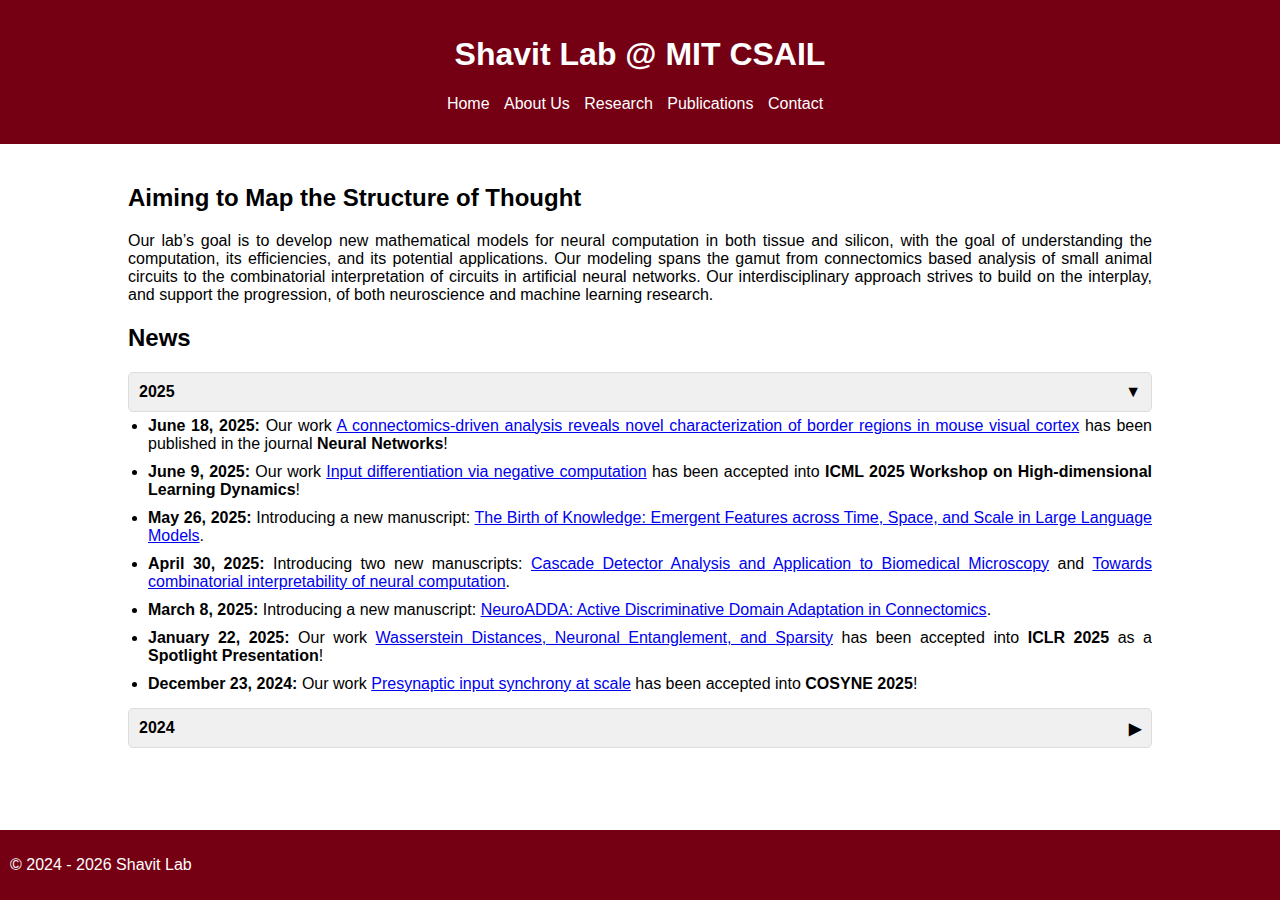
<file: data/index.html>
<!DOCTYPE html>
<html lang="en">

<head>
    <meta charset="UTF-8">
    <meta name="viewport" content="width=device-width, initial-scale=1.0">
    <title>Shavit Lab @ MIT CSAIL</title>
    <link rel="stylesheet" href="styles.css"> <!-- Link to CSS -->
    <link rel="apple-touch-icon" sizes="180x180" href="/images/apple-touch-icon.png">
    <link rel="icon" type="image/png" sizes="32x32" href="/images/favicon-32x32.png">
    <link rel="icon" type="image/png" sizes="16x16" href="/images/favicon-16x16.png">
    <link rel="manifest" href="/images/site.webmanifest">
    <style>
        img {
        width: 500px;
        height: auto;
        }
        body, p, h2, h3 {
            text-align: justify;
        }
        
        /* Styles for collapsible year sections */
        .year-header {
            cursor: pointer;
            padding: 10px;
            background-color: #f0f0f0;
            border: 1px solid #ddd;
            margin: 5px 0;
            border-radius: 5px;
            font-weight: bold;
            transition: background-color 0.3s;
        }
        
        .year-header:hover {
            background-color: #e0e0e0;
        }
        
        .year-header::after {
            content: '▼';
            float: right;
            transition: transform 0.3s;
        }
        
        .year-header.collapsed::after {
            content: '▶';
        }
        
        .year-content {
            max-height: 1000px;
            overflow: hidden;
            transition: max-height 0.3s ease-in-out;
        }
        
        .year-content.collapsed {
            max-height: 0;
        }
        
        .year-content ul {
            margin: 0;
            padding-left: 20px;
        }
    </style>
</head>

<body>
    <header>
        <h1>Shavit Lab @ MIT CSAIL</h1>
        <nav>
            <ul>
                <li><a href="index.html">Home</a></li>
                <li><a href="about.html">About Us</a></li>
                <li><a href="research.html">Research</a></li>
                <li><a href="publications.html">Publications</a></li>
                <li><a href="contact.html">Contact</a></li>
            </ul>
        </nav>
    </header>

    <main>
        <h2>Aiming to Map the Structure of Thought</h2>
        <p>Our lab’s goal is to develop new mathematical models for neural computation in both tissue and silicon, with the goal of understanding the computation, its efficiencies, and its potential applications. Our modeling spans the gamut from connectomics based analysis of small animal circuits to the combinatorial interpretation of circuits in artificial neural networks. Our interdisciplinary approach strives to build on the interplay, and support the progression, of both neuroscience and machine learning research.</p>
        <h2>News</h2>
        
        <!-- 2025 News Section -->
        <div class="year-header" onclick="toggleYear(this, '2025-content')">2025</div>
        <div id="2025-content" class="year-content">
            <ul>
                <li><strong>June 18, 2025:</strong> Our work <a href="https://doi.org/10.1016/j.neunet.2025.107688">A connectomics-driven analysis reveals novel characterization of border regions in mouse visual cortex</a> has been published in the journal <strong>Neural Networks</strong>!</li>
                <li><strong>June 9, 2025:</strong> Our work <a href="https://openreview.net/forum?id=D2KBtCqiPp">Input differentiation via negative computation</a> has been accepted into <strong>ICML 2025 Workshop on High-dimensional Learning Dynamics</strong>!</li>
                <li><strong>May 26, 2025:</strong> Introducing a new manuscript: <a href="https://arxiv.org/abs/2505.19440">The Birth of Knowledge: Emergent Features across Time, Space, and Scale in Large Language Models</a>.</li>
                <li><strong>April 30, 2025:</strong> Introducing two new manuscripts: <a href="https://arxiv.org/abs/2504.21598">Cascade Detector Analysis and Application to Biomedical Microscopy</a> and <a href="https://arxiv.org/abs/2504.08842">Towards combinatorial interpretability of neural computation</a>.</li>
                <li><strong>March 8, 2025:</strong> Introducing a new manuscript: <a href="https://arxiv.org/abs/2503.06196">NeuroADDA: Active Discriminative Domain Adaptation in Connectomics</a>.</li>
                <li><strong>January 22, 2025:</strong> Our work <a href="https://arxiv.org/abs/2405.15756">Wasserstein Distances, Neuronal Entanglement, and Sparsity</a> has been accepted into <strong>ICLR 2025</strong> as a <strong>Spotlight Presentation</strong>!</li>
                <li><strong>December 23, 2024:</strong> Our work <a href="papers/Input-Synchrony-V1.pdf" target = "_blank">Presynaptic input synchrony at scale</a> has been accepted into <strong>COSYNE 2025</strong>!</li>
            </ul>
        </div>
        
        <!-- 2024 News Section -->
        <div class="year-header collapsed" onclick="toggleYear(this, '2024-content')">2024</div>
        <div id="2024-content" class="year-content collapsed">
            <ul>
                <li><strong>December 3, 2024:</strong> Our work <a href="https://arxiv.org/abs/2412.02159">Jailbreak Defense in a Narrow Domain: Limitations of Existing Methods and a New Transcript-Classifier Approach</a> has been accepted into <strong>NeurIPS 2024 Workshop on New Frontiers in Adversarial Machine Learning</strong> and <strong>Workshop on Socially Responsible Language Modelling Research</strong>!</li>
                <li><strong>October 16, 2024:</strong> Our work <a href="papers/73_Structure_Matters_Decipheri.pdf" target = "_blank">Structure Matters: Deciphering Neural Network's Properties from its Structure</a> has been accepted into <strong>NeurIPS 2024 Workshop on Symmetry and Geometry in Neural Representations</strong>!</li>
                <li><strong>September 5, 2024:</strong> Introducing a new manuscript: <a href="https://arxiv.org/abs/2409.15318">On the Complexity of Neural Computation in Superposition</a>.</li>
                <li><strong>May 29, 2024:</strong> Introducing two new manuscripts: <a href="https://www.biorxiv.org/content/10.1101/2024.05.24.595837v1">A connectomics-driven analysis reveals novel characterization of border regions in mouse visual cortex</a> and <a href="https://arxiv.org/abs/2405.15756">Sparse Expansion and Neuronal Disentanglement</a>.</li>
                <li><strong>May 28, 2024:</strong> We celebrated the end of the year with a delicious barbecue dinner!</li>
                <div style="text-align: center;">
                    <img src="images/dinner_spr_2024.jpg" alt="Group Photo">
                </div>
            </ul>
        </div>
    </main>

    <footer>
        <p>&copy; 2024 - <span id="current-year"></span> Shavit Lab</p>
    </footer>
    
    <script>
        const currentYear = new Date().getFullYear();
        document.getElementById("current-year").textContent = currentYear;
        
        // Function to toggle year sections
        function toggleYear(header, contentId) {
            const content = document.getElementById(contentId);
            const isCollapsed = content.classList.contains('collapsed');
            
            if (isCollapsed) {
                content.classList.remove('collapsed');
                header.classList.remove('collapsed');
            } else {
                content.classList.add('collapsed');
                header.classList.add('collapsed');
            }
        }
    </script>
</body>

</html>
</file>
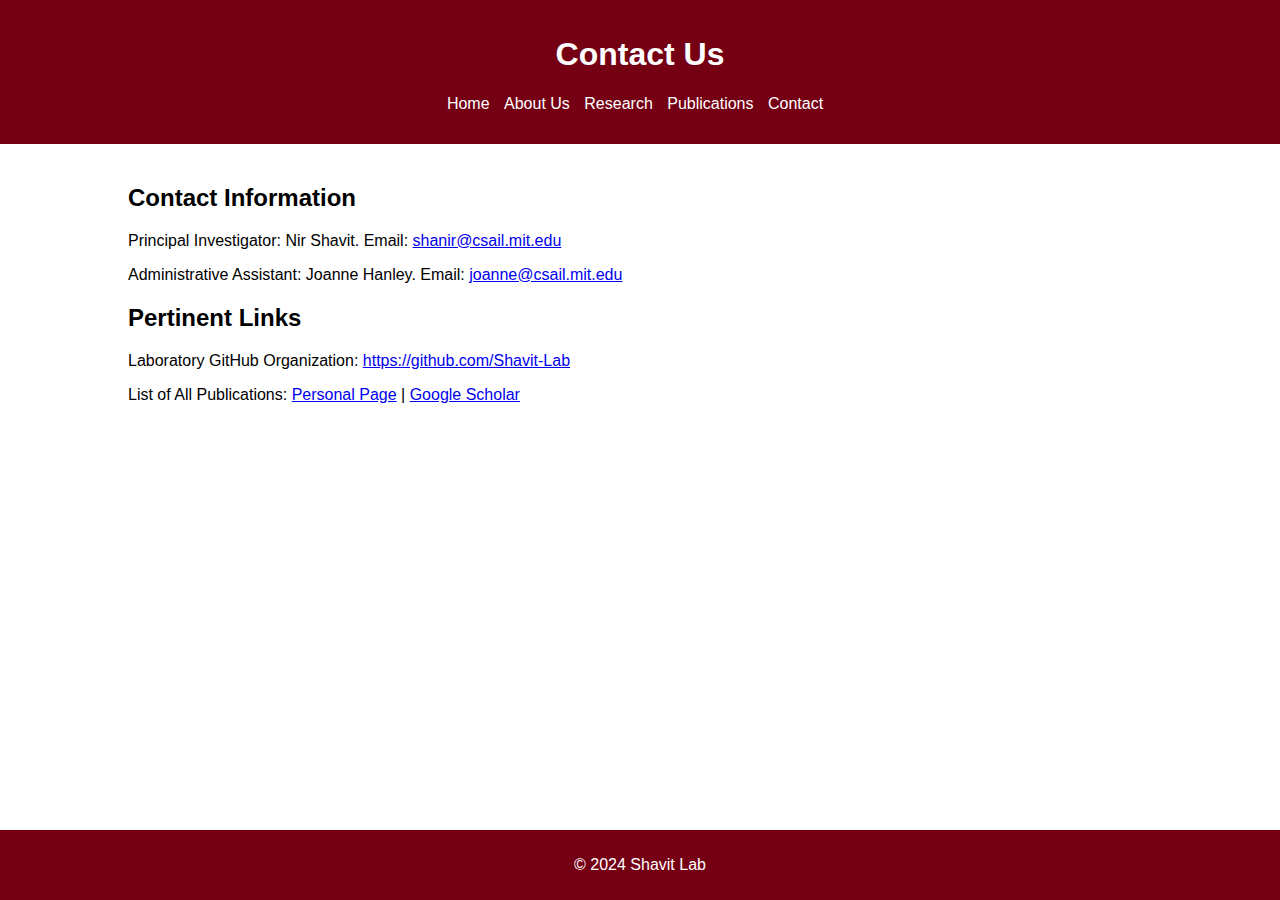
<file: data/contact.html>
<!DOCTYPE html>
<html lang="en">

<head>
    <meta charset="UTF-8">
    <meta name="viewport" content="width=device-width, initial-scale=1.0">
    <title>Contact - Shavit Lab</title>
    <link rel="stylesheet" href="styles.css"> <!-- Link to CSS -->
    <link rel="apple-touch-icon" sizes="180x180" href="/images/apple-touch-icon.png">
    <link rel="icon" type="image/png" sizes="32x32" href="/images/favicon-32x32.png">
    <link rel="icon" type="image/png" sizes="16x16" href="/images/favicon-16x16.png">
    <link rel="manifest" href="/images/site.webmanifest">
    <style>
        img {
        width: 500px;
        height: auto;
        }
    </style>
</head>

<body>
    <header>
        <h1>Contact Us</h1>
        <nav>
            <ul>
                <li><a href="index.html">Home</a></li>
                <li><a href="about.html">About Us</a></li>
                <li><a href="research.html">Research</a></li>
                <li><a href="publications.html">Publications</a></li>
                <li><a href="contact.html">Contact</a></li>
            </ul>
        </nav>
    </header>

    <main>
        <h2>Contact Information</h2>
        <p>Principal Investigator: Nir Shavit. Email: <a href="shanir@csail.mit.edu">shanir@csail.mit.edu</a></p>
        <p>Administrative Assistant: Joanne Hanley. Email: <a href="joanne@csail.mit.edu">joanne@csail.mit.edu</a></p>

        <h2>Pertinent Links</h2>
        <p>Laboratory GitHub Organization: <a href="https://github.com/Shavit-Lab">https://github.com/Shavit-Lab</a></p>
        <p>List of All Publications: <a href="https://groups.csail.mit.edu/mag/?page_id=233">Personal Page</a> | <a href="https://scholar.google.com/citations?user=f1NaDVgAAAAJ&hl=en">Google Scholar</a></p>

    </main>

    <footer>
        <p>&copy; 2024 Shavit Lab</p>
    </footer>
</body>
</html>
</file>
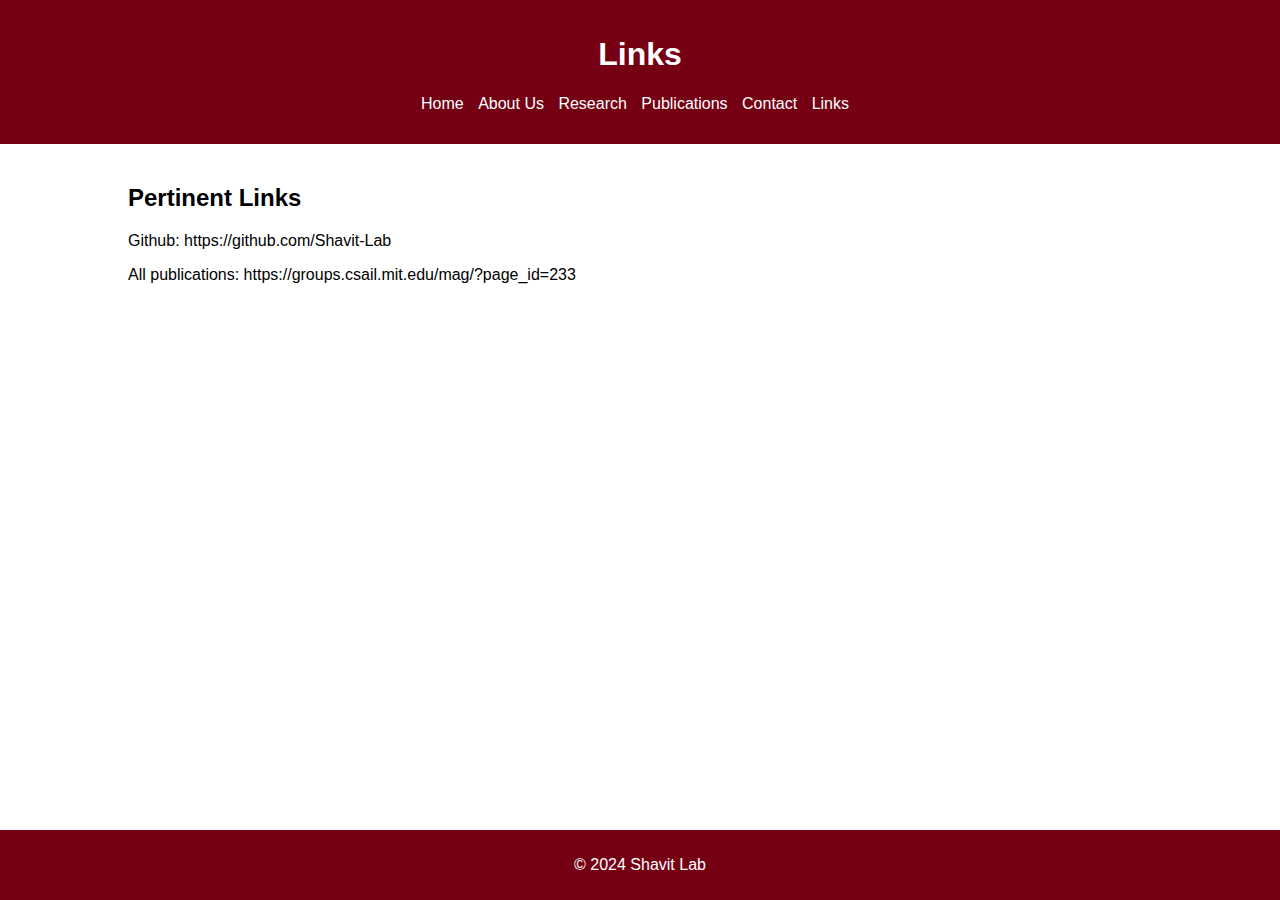
<file: data/links.html>
<!DOCTYPE html>
<html lang="en">
<head>
    <meta charset="UTF-8">
    <meta name="viewport" content="width=device-width, initial-scale=1.0">
    <title>Links - Shavit Lab</title>
    <link rel="stylesheet" href="styles.css">
</head>
<body>
    <header>
        <h1>Links</h1>
        <nav>
            <ul>
                <li><a href="index.html">Home</a></li>
                <li><a href="about.html">About Us</a></li>
                <li><a href="research.html">Research</a></li>
                <li><a href="publications.html">Publications</a></li>
                <li><a href="contact.html">Contact</a></li>
                <li><a href="links.html">Links</a></li>
            </ul>
        </nav>
    </header>

    <main>
        <h2>Pertinent Links</h2>
        <p>Github: https://github.com/Shavit-Lab</p>
        <p>All publications: https://groups.csail.mit.edu/mag/?page_id=233</p>
    </main>

    <footer>
        <p>&copy; 2024 Shavit Lab</p>
    </footer>
</body>
</html>
</file>
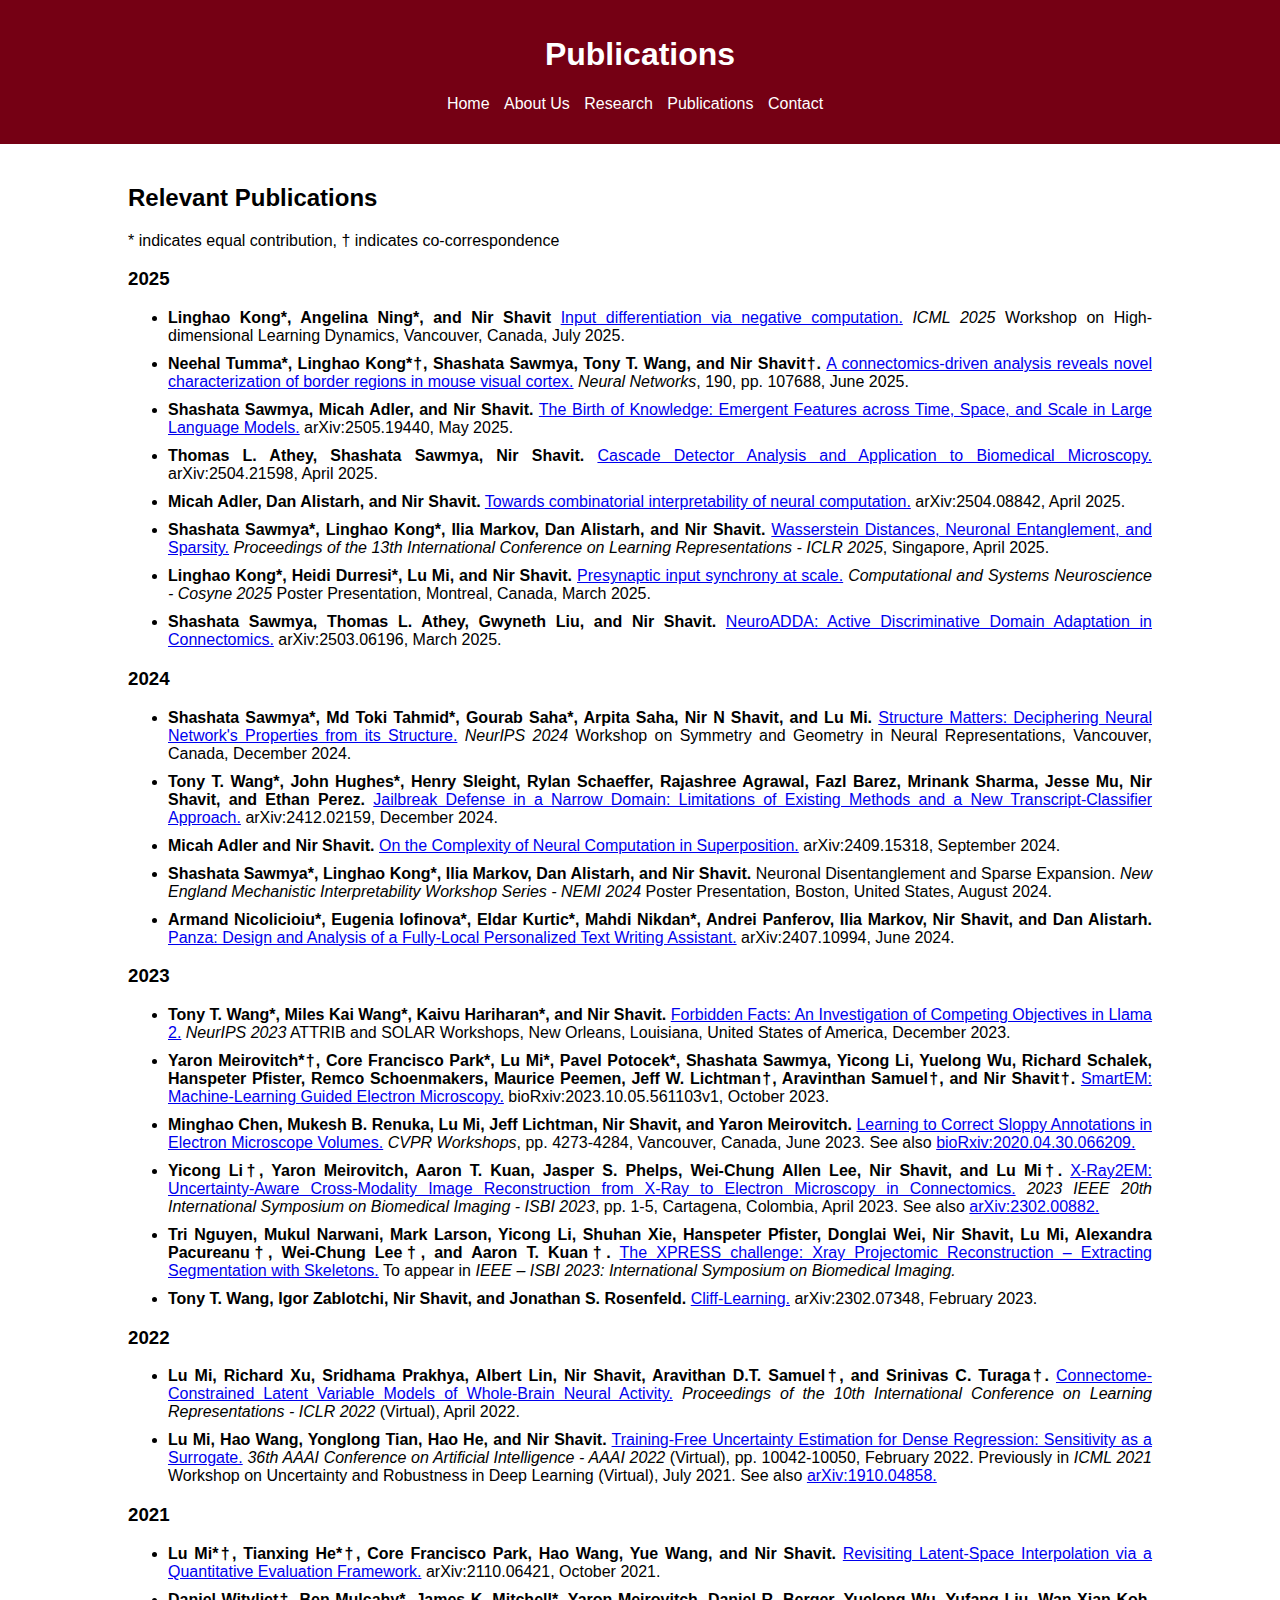
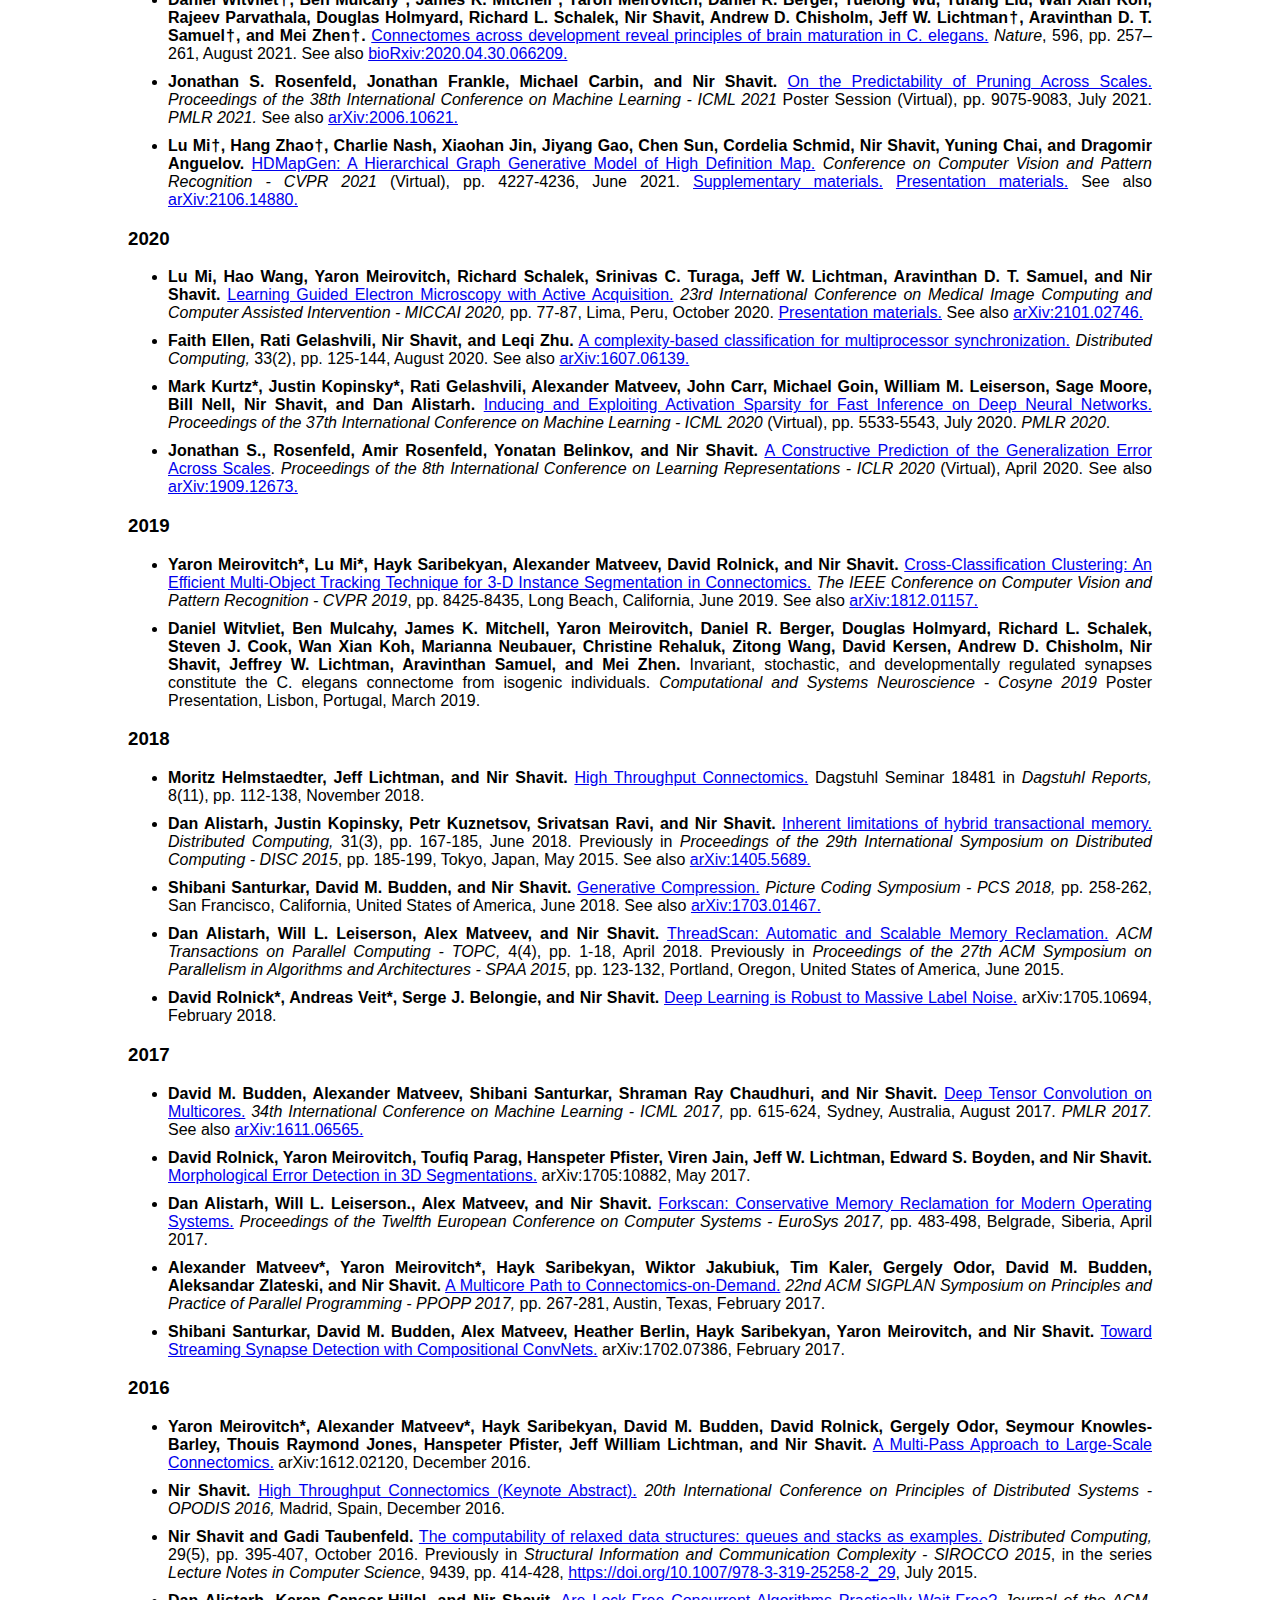
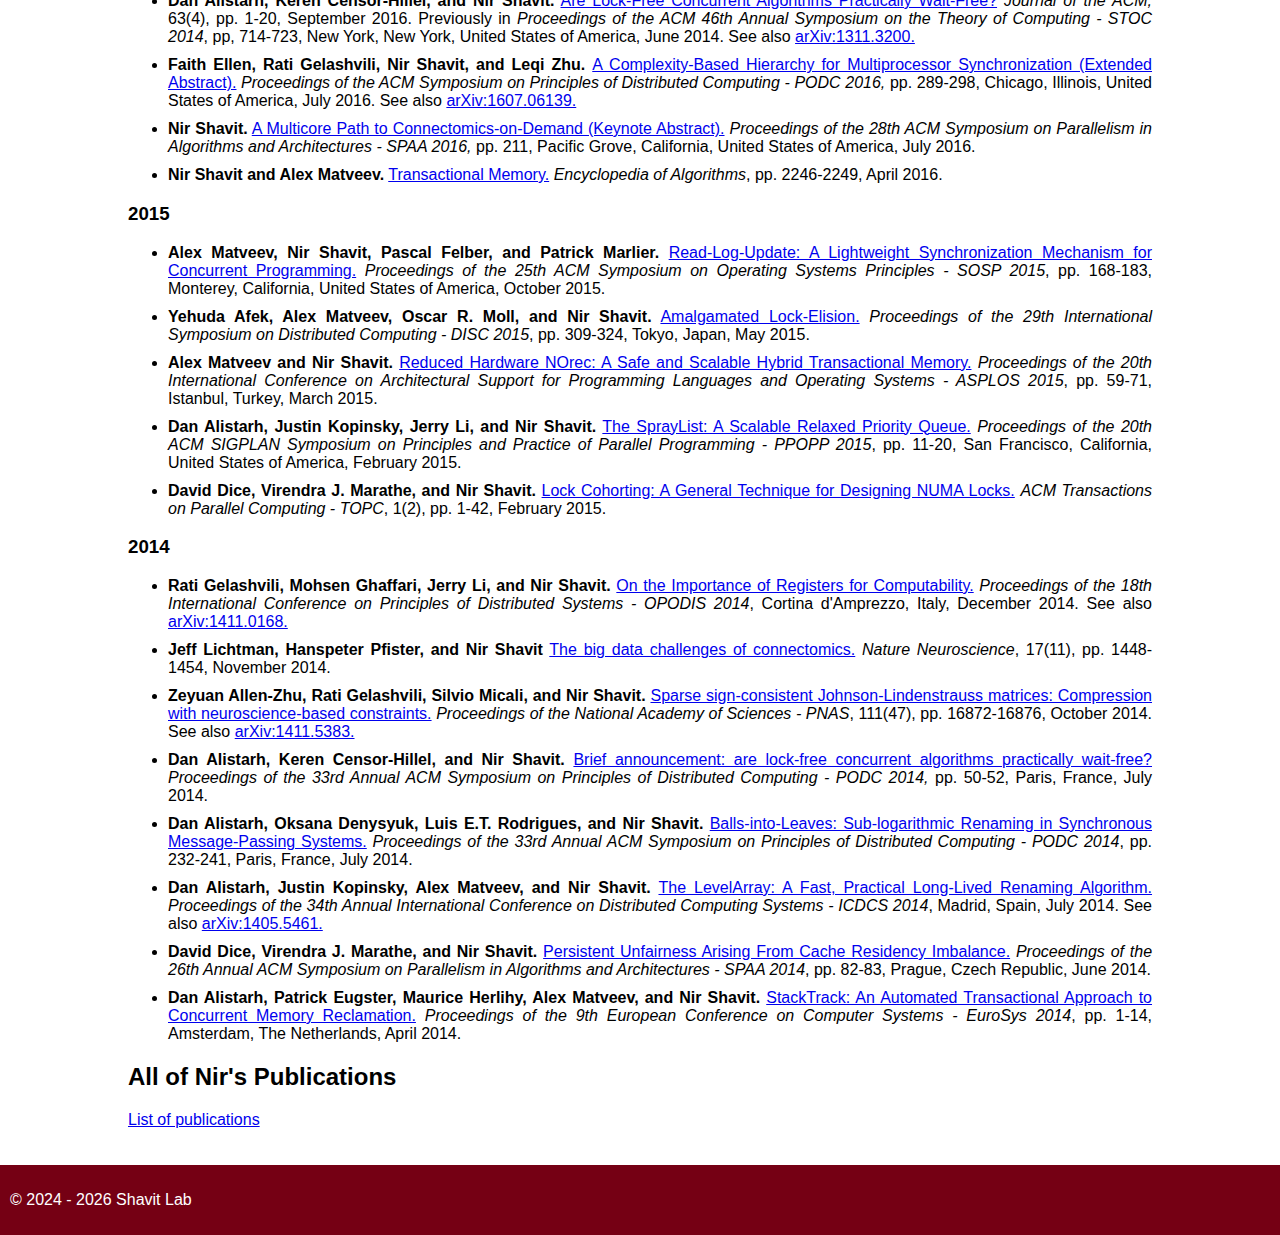
<file: data/publications.html>
<!DOCTYPE html>
<html lang="en">

<head>
  <meta charset="UTF-8">
  <meta name="viewport" content="width=device-width, initial-scale=1.0">
  <title>Publications - Shavit Lab</title>
  <link rel="stylesheet" href="styles.css"> <!-- Link to CSS -->
  <link rel="apple-touch-icon" sizes="180x180" href="/images/apple-touch-icon.png">
  <link rel="icon" type="image/png" sizes="32x32" href="/images/favicon-32x32.png">
  <link rel="icon" type="image/png" sizes="16x16" href="/images/favicon-16x16.png">
  <link rel="manifest" href="/images/site.webmanifest">
  <style>
      img {
      width: 500px;
      height: auto;
      }
      body, p, h2, h3 {
            text-align: justify;
      }
  </style>
</head>

<body>
    <header>
        <h1>Publications</h1>
        <nav>
            <ul>
                <li><a href="index.html">Home</a></li>
                <li><a href="about.html">About Us</a></li>
                <li><a href="research.html">Research</a></li>
                <li><a href="publications.html">Publications</a></li>
                <li><a href="contact.html">Contact</a></li>
            </ul>
        </nav>
    </header>

    <main>
        <h2>Relevant Publications</h2>
        <p>* indicates equal contribution, &dagger; indicates co-correspondence</p>
        <h3>2025</h3>
        <ul>
            <li><strong>Linghao Kong*, Angelina Ning*, and Nir Shavit</strong> <a href="https://openreview.net/forum?id=D2KBtCqiPp">Input differentiation via negative computation.</a> <em>ICML 2025</em> Workshop on High-dimensional Learning Dynamics, Vancouver, Canada, July 2025.</li>
            <li><strong>Neehal Tumma*, Linghao Kong*&dagger;, Shashata Sawmya, Tony T. Wang, and Nir Shavit&dagger;. </strong> <a href="https://doi.org/10.1016/j.neunet.2025.107688">A connectomics-driven analysis reveals novel characterization of border regions in mouse visual cortex.</a> <em>Neural Networks</em>, 190, pp. 107688, June 2025.</li>
            <li><strong>Shashata Sawmya, Micah Adler, and Nir Shavit.</strong> <a href="https://arxiv.org/abs/2505.19440">The Birth of Knowledge: Emergent Features across Time, Space, and Scale in Large Language Models.</a> arXiv:2505.19440, May 2025.</li>
            <li><strong>Thomas L. Athey, Shashata Sawmya, Nir Shavit.</strong> <a href="https://arxiv.org/abs/2504.21598">Cascade Detector Analysis and Application to Biomedical Microscopy.</a> arXiv:2504.21598, April 2025.</li>
            <li><strong>Micah Adler, Dan Alistarh, and Nir Shavit.</strong> <a href="https://arxiv.org/abs/2504.08842">Towards combinatorial interpretability of neural computation.</a> arXiv:2504.08842, April 2025.</li>
            <li><strong>Shashata Sawmya*, Linghao Kong*, Ilia Markov, Dan Alistarh, and Nir Shavit. </strong> <a href="https://arxiv.org/abs/2405.15756">Wasserstein Distances, Neuronal Entanglement, and Sparsity.</a> <em>Proceedings of the 13th International Conference on Learning Representations - ICLR 2025</em>, Singapore, April 2025.</li>
            <li><strong>Linghao Kong*, Heidi Durresi*, Lu Mi, and Nir Shavit. </strong> <a href="papers/Input-Synchrony-V1.pdf" target = "_blank">Presynaptic input synchrony at scale.</a> <em>Computational and Systems Neuroscience - Cosyne 2025</em> Poster Presentation, Montreal, Canada, March 2025.</li>
            <li><strong>Shashata Sawmya, Thomas L. Athey, Gwyneth Liu, and Nir Shavit. </strong> <a href="https://arxiv.org/abs/2503.06196">NeuroADDA: Active Discriminative Domain Adaptation in Connectomics.</a> arXiv:2503.06196, March 2025.</li>
        </ul>
        <h3>2024</h3>
        <ul>
            <li><strong>Shashata Sawmya*, Md Toki Tahmid*, Gourab Saha*, Arpita Saha, Nir N Shavit, and Lu Mi.</strong> <a href="papers/73_Structure_Matters_Decipheri.pdf" target = "_blank">Structure Matters: Deciphering Neural Network's Properties from its Structure.</a> <em>NeurIPS 2024</em> Workshop on Symmetry and Geometry in Neural Representations, Vancouver, Canada, December 2024.</li>
            <li><strong>Tony T. Wang*, John Hughes*, Henry Sleight, Rylan Schaeffer, Rajashree Agrawal, Fazl Barez, Mrinank Sharma, Jesse Mu, Nir Shavit, and Ethan Perez.</strong> <a href="https://arxiv.org/abs/2412.02159?">Jailbreak Defense in a Narrow Domain: Limitations of Existing Methods and a New Transcript-Classifier Approach.</a> arXiv:2412.02159, December 2024.</li>
            <li><strong>Micah Adler and Nir Shavit.</strong> <a href="https://arxiv.org/abs/2409.15318">On the Complexity of Neural Computation in Superposition.</a> arXiv:2409.15318, September 2024.</li>
            <li><strong>Shashata Sawmya*, Linghao Kong*, Ilia Markov, Dan Alistarh, and Nir Shavit.  </strong> Neuronal Disentanglement and Sparse Expansion. <em>New England Mechanistic Interpretability Workshop Series - NEMI 2024</em> Poster Presentation, Boston, United States, August 2024.</li>
            <li><strong>Armand Nicolicioiu*, Eugenia Iofinova*, Eldar Kurtic*, Mahdi Nikdan*, Andrei Panferov, Ilia Markov, Nir Shavit, and Dan Alistarh.</strong> <a href="https://arxiv.org/abs/2407.10994">Panza: Design and Analysis of a Fully-Local Personalized Text Writing Assistant.</a> arXiv:2407.10994, June 2024.</li>
        </ul>
        <h3>2023</h3>
        <ul>
            <li><strong>Tony T. Wang*, Miles Kai Wang*, Kaivu Hariharan*, and Nir Shavit.</strong> <a href="https://arxiv.org/abs/2312.08793">Forbidden Facts: An Investigation of Competing Objectives in Llama 2.</a> <em>NeurIPS 2023</em> ATTRIB and SOLAR Workshops, New Orleans, Louisiana, United States of America, December 2023.</li>
            <li><strong>Yaron Meirovitch*&dagger;, Core Francisco Park*, Lu Mi*, Pavel Potocek*, Shashata Sawmya, Yicong Li, Yuelong Wu, Richard Schalek, Hanspeter Pfister, Remco Schoenmakers, Maurice Peemen, Jeff W. Lichtman&dagger;, Aravinthan Samuel&dagger;, and Nir Shavit&dagger;. </strong> <a href="https://www.biorxiv.org/content/10.1101/2023.10.05.561103v1">SmartEM: Machine-Learning Guided Electron Microscopy.</a> bioRxiv:2023.10.05.561103v1, October 2023.</li>
            <li><strong>Minghao Chen, Mukesh B. Renuka, Lu Mi, Jeff Lichtman, Nir Shavit, and Yaron Meirovitch.</strong> <a href = "https://ieeexplore.ieee.org/document/10208953">Learning to Correct Sloppy Annotations in Electron Microscope Volumes.</a> <em>CVPR Workshops</em>, pp. 4273-4284, Vancouver, Canada, June 2023. See also <a href="https://www.biorxiv.org/content/10.1101/2020.04.30.066209v3">bioRxiv:2020.04.30.066209.</a></li>  
            <li><strong>Yicong Li&dagger;, Yaron Meirovitch, Aaron T. Kuan, Jasper S. Phelps, Wei-Chung Allen Lee, Nir Shavit, and Lu Mi&dagger;.</strong> <a href = "https://ieeexplore.ieee.org/abstract/document/10230759?casa_token=WGyzz8x8xsYAAAAA:8kiWkiqAxD3mHa5KH1BVEj_i2G5_3MGeZobE1jVVz9sNaXODTngbSUN4n66JYkRQu6ZFO_cy">X-Ray2EM: Uncertainty-Aware Cross-Modality Image Reconstruction from X-Ray to Electron Microscopy in Connectomics.</a> <em>2023 IEEE 20th International Symposium on Biomedical Imaging - ISBI 2023</em>, pp. 1-5, Cartagena, Colombia, April 2023. See also <a href="https://arxiv.org/abs/2303.00882">arXiv:2302.00882.</a></li>  
            <li><strong>Tri Nguyen, Mukul Narwani, Mark Larson, Yicong Li, Shuhan Xie, Hanspeter Pfister, Donglai Wei, Nir Shavit, Lu Mi, Alexandra Pacureanu&dagger;, Wei-Chung Lee&dagger;, and Aaron T. Kuan&dagger;.</strong> <a href = "https://arxiv.org/abs/2302.03819">The XPRESS challenge: Xray Projectomic Reconstruction – Extracting Segmentation with Skeletons.</a> To appear in <em>IEEE – ISBI 2023: International Symposium on Biomedical Imaging.</em></li>
            <li><strong>Tony T. Wang, Igor Zablotchi, Nir Shavit, and Jonathan S. Rosenfeld. </strong> <a href="https://arxiv.org/pdf/2302.07348.pdf">Cliff-Learning.</a> arXiv:2302.07348, February 2023.</li>
        </ul>
        <h3>2022</h3>
        <ul>
          <li><strong>Lu Mi, Richard Xu, Sridhama Prakhya, Albert Lin, Nir Shavit, Aravithan D.T. Samuel&dagger;, and Srinivas C. Turaga&dagger;.</strong> <a href = "https://openreview.net/forum?id=CJzi3dRlJE-">Connectome-Constrained Latent Variable Models of Whole-Brain Neural Activity.</a> <em>Proceedings of the 10th International Conference on Learning Representations - ICLR 2022</em> (Virtual), April 2022.</li>
          <li><strong>Lu Mi, Hao Wang, Yonglong Tian, Hao He, and Nir Shavit.</strong> <a href = "https://cdn.aaai.org/ojs/21243/21243-13-25256-1-2-20220628.pdf">Training-Free Uncertainty Estimation for Dense Regression: Sensitivity as a Surrogate.</a> <em>36th AAAI Conference on Artificial Intelligence - AAAI 2022</em> (Virtual), pp. 10042-10050, February 2022. Previously in <em>ICML 2021</em> Workshop on Uncertainty and Robustness in Deep Learning (Virtual), July 2021. See also <a href="https://arxiv.org/abs/1910.04858">arXiv:1910.04858.</a></li> 
        </ul>
        <h3>2021</h3>
        <ul>
          <li><strong>Lu Mi*&dagger;, Tianxing He*&dagger;, Core Francisco Park, Hao Wang, Yue Wang, and Nir Shavit.</strong> <a href="https://arxiv.org/abs/2110.06421">Revisiting Latent-Space Interpolation via a Quantitative Evaluation Framework.</a>  arXiv:2110.06421, October 2021.</li>
          <li><strong>Daniel Witvliet&dagger;, Ben Mulcahy*, James K. Mitchell*, Yaron Meirovitch, Daniel R. Berger, Yuelong Wu, Yufang Liu, Wan Xian Koh, Rajeev Parvathala, Douglas Holmyard, Richard L. Schalek, Nir Shavit, Andrew D. Chisholm, Jeff W. Lichtman&dagger;, Aravinthan D. T. Samuel&dagger;, and Mei Zhen&dagger;.</strong> <a href="https://www.nature.com/articles/s41586-021-03778-8">Connectomes across development reveal principles of brain maturation in C. elegans.</a> <em>Nature</em>, 596, pp. 257–261, August 2021.  See also <a href="https://www.biorxiv.org/content/10.1101/2020.04.30.066209v3">bioRxiv:2020.04.30.066209.</a></li>
          <li><strong>Jonathan S. Rosenfeld, Jonathan Frankle, Michael Carbin, and Nir Shavit.</strong> <a href="https://icml.cc/Conferences/2021/Schedule?showEvent=9937">On the Predictability of Pruning Across Scales.</a> <em>Proceedings of the 38th International Conference on Machine Learning - ICML 2021</em> Poster Session (Virtual), pp. 9075-9083, July 2021. <em>PMLR 2021.</em> See also <a href="https://arxiv.org/abs/2006.10621">arXiv:2006.10621.</a></li>
          <li><strong>Lu Mi&dagger;, Hang Zhao&dagger;, Charlie Nash, Xiaohan Jin, Jiyang Gao, Chen Sun, Cordelia Schmid, Nir Shavit, Yuning Chai, and Dragomir Anguelov.</strong> <a href="https://openaccess.thecvf.com/content/CVPR2021/papers/Mi_HDMapGen_A_Hierarchical_Graph_Generative_Model_of_High_Definition_Maps_CVPR_2021_paper.pdf">HDMapGen: A Hierarchical Graph Generative Model of High Definition Map.</a> <em>Conference on Computer Vision and Pattern Recognition - CVPR 2021</em> (Virtual), pp. 4227-4236, June 2021. <a href="https://openaccess.thecvf.com/content/CVPR2021/supplemental/Mi_HDMapGen_A_Hierarchical_CVPR_2021_supplemental.pdf">Supplementary materials.</a> <a href="https://drive.google.com/drive/folders/1U163r7Ym1t6sSPUp_21GA6SwBNm9DclU">Presentation materials.</a>  See also <a href="https://arxiv.org/pdf/2106.14880">arXiv:2106.14880.</a></li>
        </ul>
        <h3>2020</h3>
        <ul>
          <li><strong>Lu Mi, Hao Wang, Yaron Meirovitch, Richard Schalek, Srinivas C. Turaga, Jeff W. Lichtman, Aravinthan D. T. Samuel, and Nir Shavit.</strong> <a href="https://link.springer.com/chapter/10.1007/978-3-030-59722-1_8">Learning Guided Electron Microscopy with Active Acquisition.</a> <em>23rd International Conference on Medical Image Computing and Computer Assisted Intervention - MICCAI 2020,</em> pp. 77-87, Lima, Peru, October 2020. <a href="https://drive.google.com/drive/folders/1AYOLLUYGuIkXHB0EH_LIs0w4kTWOY68b?usp=sharing">Presentation materials.</a> See also <a href="https://arxiv.org/abs/2101.02746">arXiv:2101.02746.</a></li>
          <li><strong>Faith Ellen, Rati Gelashvili, Nir Shavit, and Leqi Zhu.</strong> <a href="https://link.springer.com/content/pdf/10.1007/s00446-019-00361-3.pdf">A complexity-based classification for multiprocessor synchronization.</a> <em>Distributed Computing,</em> 33(2), pp. 125-144, August 2020. See also <a href="https://arxiv.org/abs/1607.06139">arXiv:1607.06139.</a></li>
          <li><strong>Mark Kurtz*, Justin Kopinsky*, Rati Gelashvili, Alexander Matveev, John Carr, Michael Goin, William M. Leiserson, Sage Moore, Bill Nell, Nir Shavit, and Dan Alistarh.</strong> <a href="http://proceedings.mlr.press/v119/kurtz20a/kurtz20a.pdf">Inducing and Exploiting Activation Sparsity for Fast Inference on Deep Neural Networks.</a> <em>Proceedings of the 37th International Conference on Machine Learning - ICML 2020</em> (Virtual), pp. 5533-5543, July 2020. <em>PMLR 2020</em>.</li>
          <li><strong>Jonathan S., Rosenfeld, Amir Rosenfeld, Yonatan Belinkov, and Nir Shavit.</strong> <a href="https://openreview.net/pdf?id=ryenvpEKDr">A Constructive Prediction of the Generalization Error Across Scales</a>. <em>Proceedings of the 8th International Conference on Learning Representations - ICLR 2020</em> (Virtual), April 2020. See also <a href="https://arxiv.org/abs/1909.12673">arXiv:1909.12673.</a></li>
        </ul>
        <h3>2019</h3>
        <ul>
          <li><strong>Yaron Meirovitch*, Lu Mi*, Hayk Saribekyan, Alexander Matveev, David Rolnick, and Nir Shavit.</strong> <a href="http://openaccess.thecvf.com/content_CVPR_2019/html/Meirovitch_Cross-Classification_Clustering_An_Efficient_Multi-Object_Tracking_Technique_for_3-D_Instance_CVPR_2019_paper.html">Cross-Classification Clustering: An Efficient Multi-Object Tracking Technique for 3-D Instance Segmentation in Connectomics.</a> <em>The IEEE Conference on Computer Vision and Pattern Recognition - CVPR 2019</em>, pp. 8425-8435, Long Beach, California, June 2019. See also <a href="https://arxiv.org/abs/1812.01157">arXiv:1812.01157.</a></li>
          <li><strong>Daniel Witvliet, Ben Mulcahy, James K. Mitchell, Yaron Meirovitch,  Daniel R. Berger, Douglas Holmyard, Richard L. Schalek, Steven J. Cook, Wan Xian Koh, Marianna Neubauer, Christine Rehaluk, Zitong Wang, David Kersen, Andrew D. Chisholm, Nir Shavit, Jeffrey W. Lichtman, Aravinthan Samuel, and Mei Zhen.</strong>  Invariant, stochastic, and developmentally regulated synapses constitute the C. elegans connectome from isogenic individuals. <em>Computational and Systems Neuroscience - Cosyne 2019</em> Poster Presentation, Lisbon, Portugal, March 2019.</li>
        </ul>
        <h3>2018</h3>
        <ul>
          <li><strong>Moritz Helmstaedter, Jeff Lichtman, and Nir Shavit.</strong> <a href="https://drops.dagstuhl.de/entities/document/10.4230/DagRep.8.11.112">High Throughput Connectomics.</a> Dagstuhl Seminar 18481 in <em>Dagstuhl Reports,</em> 8(11), pp. 112-138, November 2018.</li>
          <li><strong>Dan Alistarh, Justin Kopinsky, Petr Kuznetsov, Srivatsan Ravi, and Nir Shavit.</strong> <a href="https://link.springer.com/article/10.1007/s00446-017-0305-3">Inherent limitations of hybrid transactional memory.</a> <em>Distributed Computing,</em> 31(3), pp. 167-185, June 2018. Previously in <em>Proceedings of the 29th International Symposium on Distributed Computing - DISC 2015</em>, pp. 185-199, Tokyo, Japan, May 2015. See also <a href="https://arxiv.org/abs/1405.5689">arXiv:1405.5689.</a></li> 
          <li><strong>Shibani Santurkar, David M. Budden, and Nir Shavit.</strong> <a href="https://ieeexplore.ieee.org/document/8456298">Generative Compression.</a> <em>Picture Coding Symposium - PCS 2018,</em> pp. 258-262, San Francisco, California, United States of America, June 2018. See also <a href="https://arxiv.org/abs/1703.01467">arXiv:1703.01467.</a></li>
          <li><strong>Dan Alistarh, Will L. Leiserson, Alex Matveev, and Nir Shavit.</strong> <a href="https://dl.acm.org/citation.cfm?id=3201897">ThreadScan: Automatic and Scalable Memory Reclamation.</a> <em>ACM Transactions on Parallel Computing - TOPC,</em> 4(4), pp. 1-18, April 2018. Previously in <em>Proceedings of the 27th ACM Symposium on Parallelism in Algorithms and Architectures - SPAA 2015</em>, pp. 123-132, Portland, Oregon, United States of America, June 2015.</li>
          <li><strong>David Rolnick*, Andreas Veit*, Serge J. Belongie, and Nir Shavit.</strong> <a href="https://arxiv.org/abs/1705.10694">Deep Learning is Robust to Massive Label Noise.</a> arXiv:1705.10694, February 2018.</li>
        </ul>
        <h3>2017</h3>
        <ul>
          <li><strong>David M. Budden, Alexander Matveev, Shibani Santurkar, Shraman Ray Chaudhuri, and Nir Shavit.</strong> <a href="https://proceedings.mlr.press/v70/budden17a/budden17a.pdf">Deep Tensor Convolution on Multicores.</a> <em>34th International Conference on Machine Learning - ICML 2017,</em> pp. 615-624, Sydney, Australia, August 2017. <em>PMLR 2017.</em> See also <a href="https://arxiv.org/pdf/1611.06565.pdf">arXiv:1611.06565.</a></li>
          <li><strong>David Rolnick, Yaron Meirovitch, Toufiq Parag, Hanspeter Pfister, Viren Jain, Jeff W. Lichtman, Edward S. Boyden, and Nir Shavit.</strong> <a href="https://arxiv.org/abs/1705.10882">Morphological Error Detection in 3D Segmentations.</a> arXiv:1705:10882, May 2017.</li>
          <li><strong>Dan Alistarh, Will L. Leiserson., Alex Matveev, and Nir Shavit.</strong> <a href="https://dl.acm.org/citation.cfm?id=3064214">Forkscan: Conservative Memory Reclamation for Modern Operating Systems.</a> <em>Proceedings of the Twelfth European Conference on Computer Systems - EuroSys 2017,</em> pp. 483-498, Belgrade, Siberia, April 2017.</li>
          <li><strong>Alexander Matveev*, Yaron Meirovitch*, Hayk Saribekyan, Wiktor Jakubiuk, Tim Kaler, Gergely Odor, David M. Budden, Aleksandar Zlateski, and Nir Shavit.</strong> <a href="https://dl.acm.org/citation.cfm?id=3018766">A Multicore Path to Connectomics-on-Demand.</a> <em>22nd ACM SIGPLAN Symposium on Principles and Practice of Parallel Programming - PPOPP 2017,</em> pp. 267-281, Austin, Texas, February 2017.</li>
          <li><strong>Shibani Santurkar, David M. Budden, Alex Matveev, Heather Berlin, Hayk Saribekyan, Yaron Meirovitch, and Nir Shavit.</strong> <a href="https://arxiv.org/abs/1702.07386">Toward Streaming Synapse Detection with Compositional ConvNets.</a> arXiv:1702.07386, February 2017.</li>
        </ul>
        <h3>2016</h3>
        <ul>
          <li><strong>Yaron Meirovitch*, Alexander Matveev*, Hayk Saribekyan, David M. Budden, David Rolnick, Gergely Odor, Seymour Knowles-Barley, Thouis Raymond Jones, Hanspeter Pfister, Jeff William Lichtman, and Nir Shavit.</strong> <a href="https://arxiv.org/abs/1612.02120">A Multi-Pass Approach to Large-Scale Connectomics.</a> arXiv:1612.02120, December 2016.</li>
          <li><strong>Nir Shavit.</strong> <a href="https://drops.dagstuhl.de/opus/volltexte/2017/7070/pdf/LIPIcs-OPODIS-2016-1.pdf">High Throughput Connectomics (Keynote Abstract).</a> <em>20th International Conference on Principles of Distributed Systems - OPODIS 2016,</em> Madrid, Spain, December 2016.</li>
          <li><strong>Nir Shavit and Gadi Taubenfeld.</strong> <a href="https://link.springer.com/article/10.1007/s00446-016-0272-0">The computability of relaxed data structures: queues and stacks as examples.</a> <em>Distributed Computing,</em> 29(5), pp. 395-407, October 2016. Previously in <em>Structural Information and Communication Complexity - SIROCCO 2015</em>, in the series <em>Lecture Notes in Computer Science</em>, 9439, pp. 414-428, <a href="https://link.springer.com/chapter/10.1007/978-3-319-25258-2_29">https://doi.org/10.1007/978-3-319-25258-2_29</a>, July 2015.</li>
          <li><strong>Dan Alistarh, Keren Censor-Hillel, and Nir Shavit.</strong> <a href="https://dl.acm.org/doi/10.1145/2903136">Are Lock-Free Concurrent Algorithms Practically Wait-Free?</a> <em>Journal of the ACM,</em> 63(4), pp. 1-20, September 2016. Previously in <em>Proceedings of the ACM 46th Annual Symposium on the Theory of Computing - STOC 2014</em>, pp, 714-723, New York, New York, United States of America, June 2014. See also <a href="https://arxiv.org/abs/1311.3200">arXiv:1311.3200.</a></li> 
          <li><strong>Faith Ellen, Rati Gelashvili, Nir Shavit, and Leqi Zhu. </strong><a href="https://dl.acm.org/doi/pdf/10.1145/2933057.2933113">A Complexity-Based Hierarchy for Multiprocessor Synchronization (Extended Abstract).</a> <em>Proceedings of the ACM Symposium on Principles of Distributed Computing - PODC 2016,</em> pp. 289-298, Chicago, Illinois, United States of America, July 2016. See also <a href="https://arxiv.org/abs/1607.06139">arXiv:1607.06139.</a></li>
          <li><strong>Nir Shavit.</strong> <a href="https://dl.acm.org/doi/pdf/10.1145/2935764.2935825">A Multicore Path to Connectomics-on-Demand (Keynote Abstract).</a> <em>Proceedings of the 28th ACM Symposium on Parallelism in Algorithms and Architectures - SPAA 2016,</em> pp. 211, Pacific Grove, California, United States of America, July 2016.</li>
          <li><strong>Nir Shavit and Alex Matveev.</strong> <a href="https://link.springer.com/referenceworkentry/10.1007/978-1-4939-2864-4_607">Transactional Memory.</a> <em>Encyclopedia of Algorithms</em>, pp. 2246-2249, April 2016.</li>
        </ul>
        <h3>2015</h3>
        <ul>
          <li><strong>Alex Matveev, Nir Shavit, Pascal Felber, and Patrick Marlier.</strong> <a href="https://dl.acm.org/doi/10.1145/2815400.2815406">Read-Log-Update: A Lightweight Synchronization Mechanism for Concurrent Programming.</a> <em>Proceedings of the 25th ACM Symposium on Operating Systems Principles - SOSP 2015</em>, pp. 168-183, Monterey, California, United States of America, October 2015.</li>
          <li><strong>Yehuda Afek, Alex Matveev, Oscar R. Moll, and Nir Shavit.</strong> <a href="https://link.springer.com/chapter/10.1007/978-3-662-48653-5_21">Amalgamated Lock-Elision.</a> <em>Proceedings of the 29th International Symposium on Distributed Computing - DISC 2015</em>, pp. 309-324, Tokyo, Japan, May 2015.</li>
          <li><strong>Alex Matveev and Nir Shavit.</strong> <a href="https://dl.acm.org/doi/abs/10.1145/2775054.2694393">Reduced Hardware NOrec: A Safe and Scalable Hybrid Transactional Memory.</a> <em>Proceedings of the 20th International Conference on Architectural Support for Programming Languages and Operating Systems - ASPLOS 2015</em>, pp. 59-71, Istanbul, Turkey, March 2015.</li>
          <li><strong>Dan Alistarh, Justin Kopinsky, Jerry Li, and Nir Shavit.</strong> <a href="https://dl.acm.org/doi/10.1145/2688500.2688523">The SprayList: A Scalable Relaxed Priority Queue.</a> <em>Proceedings of the 20th ACM SIGPLAN Symposium on Principles and Practice of Parallel Programming - PPOPP 2015</em>, pp. 11-20, San Francisco, California, United States of America, February 2015.</li>
          <li><strong>David Dice, Virendra J. Marathe, and Nir Shavit.</strong> <a href="https://dl.acm.org/doi/abs/10.1145/2686884?download=true">Lock Cohorting: A General Technique for Designing NUMA Locks.</a> <em>ACM Transactions on Parallel Computing - TOPC</em>, 1(2), pp. 1-42, February 2015.</li>
        </ul>
        <h3>2014</h3>
        <ul>
          <li><strong>Rati Gelashvili, Mohsen Ghaffari, Jerry Li, and Nir Shavit.</strong> <a href="https://link.springer.com/chapter/10.1007/978-3-319-14472-6_12">On the Importance of Registers for Computability.</a> <em>Proceedings of the 18th International Conference on Principles of Distributed Systems - OPODIS 2014</em>, Cortina d'Amprezzo, Italy, December 2014. See also <a href="https://arxiv.org/abs/1411.0168">arXiv:1411.0168.</a></li>
          <li><strong>Jeff Lichtman, Hanspeter Pfister, and Nir Shavit</strong> <a href="https://pubmed.ncbi.nlm.nih.gov/25349911/">The big data challenges of connectomics.</a> <em>Nature Neuroscience</em>, 17(11), pp. 1448-1454, November 2014.</li>
          <li><strong>Zeyuan Allen-Zhu, Rati Gelashvili, Silvio Micali, and Nir Shavit.</strong> <a href="https://www.pnas.org/doi/full/10.1073/pnas.1419100111">Sparse sign-consistent Johnson-Lindenstrauss matrices: Compression with neuroscience-based constraints.</a> <em>Proceedings of the National Academy of Sciences - PNAS</em>, 111(47), pp. 16872-16876, October 2014. See also <a href="https://arxiv.org/abs/1411.5383">arXiv:1411.5383.</a></li>
          <li><strong>Dan Alistarh, Keren Censor-Hillel, and Nir Shavit.</strong> <a href="https://dl.acm.org/doi/pdf/10.1145/2611462.2611502">Brief announcement: are lock-free concurrent algorithms practically wait-free?</a> <em>Proceedings of the 33rd Annual ACM Symposium on Principles of Distributed Computing - PODC 2014,</em> pp. 50-52, Paris, France, July 2014.</li>
          <li><strong>Dan Alistarh, Oksana Denysyuk, Luis E.T. Rodrigues, and Nir Shavit.</strong> <a href="https://dl.acm.org/doi/10.1145/2611462.2611499">Balls-into-Leaves: Sub-logarithmic Renaming in Synchronous Message-Passing Systems.</a> <em>Proceedings of the 33rd Annual ACM Symposium on Principles of Distributed Computing - PODC 2014</em>, pp. 232-241, Paris, France, July 2014.</li>
          <li><strong>Dan Alistarh, Justin Kopinsky, Alex Matveev, and Nir Shavit.</strong> <a href="https://shavitpapers.csail.mit.edu/activityarray-full.pdf">The LevelArray: A Fast, Practical Long-Lived Renaming Algorithm.</a> <em>Proceedings of the 34th Annual International Conference on Distributed Computing Systems - ICDCS 2014</em>, Madrid, Spain, July 2014. See also <a href="https://arxiv.org/abs/1405.5461">arXiv:1405.5461.</a></li>
          <li><strong>David Dice, Virendra J. Marathe, and Nir Shavit.</strong> <a href="https://dl.acm.org/doi/10.1145/2612669.2612703">Persistent Unfairness Arising From Cache Residency Imbalance.</a> <em>Proceedings of the 26th Annual ACM Symposium on Parallelism in Algorithms and Architectures - SPAA 2014</em>, pp. 82-83, Prague, Czech Republic, June 2014.</li>
          <li><strong>Dan Alistarh, Patrick Eugster, Maurice Herlihy, Alex Matveev, and Nir Shavit.</strong> <a href="https://dl.acm.org/doi/10.1145/2592798.2592808">StackTrack: An Automated Transactional Approach to Concurrent Memory Reclamation.</a> <em>Proceedings of the 9th European Conference on Computer Systems - EuroSys 2014</em>, pp. 1-14, Amsterdam, The Netherlands, April 2014.</li>
        </ul>
        <h2>All of Nir's Publications</h2>
        <p><a href="https://scholar.google.com/citations?hl=en&user=f1NaDVgAAAAJ&view_op=list_works&sortby=pubdate">List of publications</a></p>
    </main>

    <footer>
        <p>&copy; 2024 - <span id="current-year"></span> Shavit Lab</p>
    </footer>
    
    <script>
        const currentYear = new Date().getFullYear();
        document.getElementById("current-year").textContent = currentYear;
    </script>
</body>
</html>
</file>
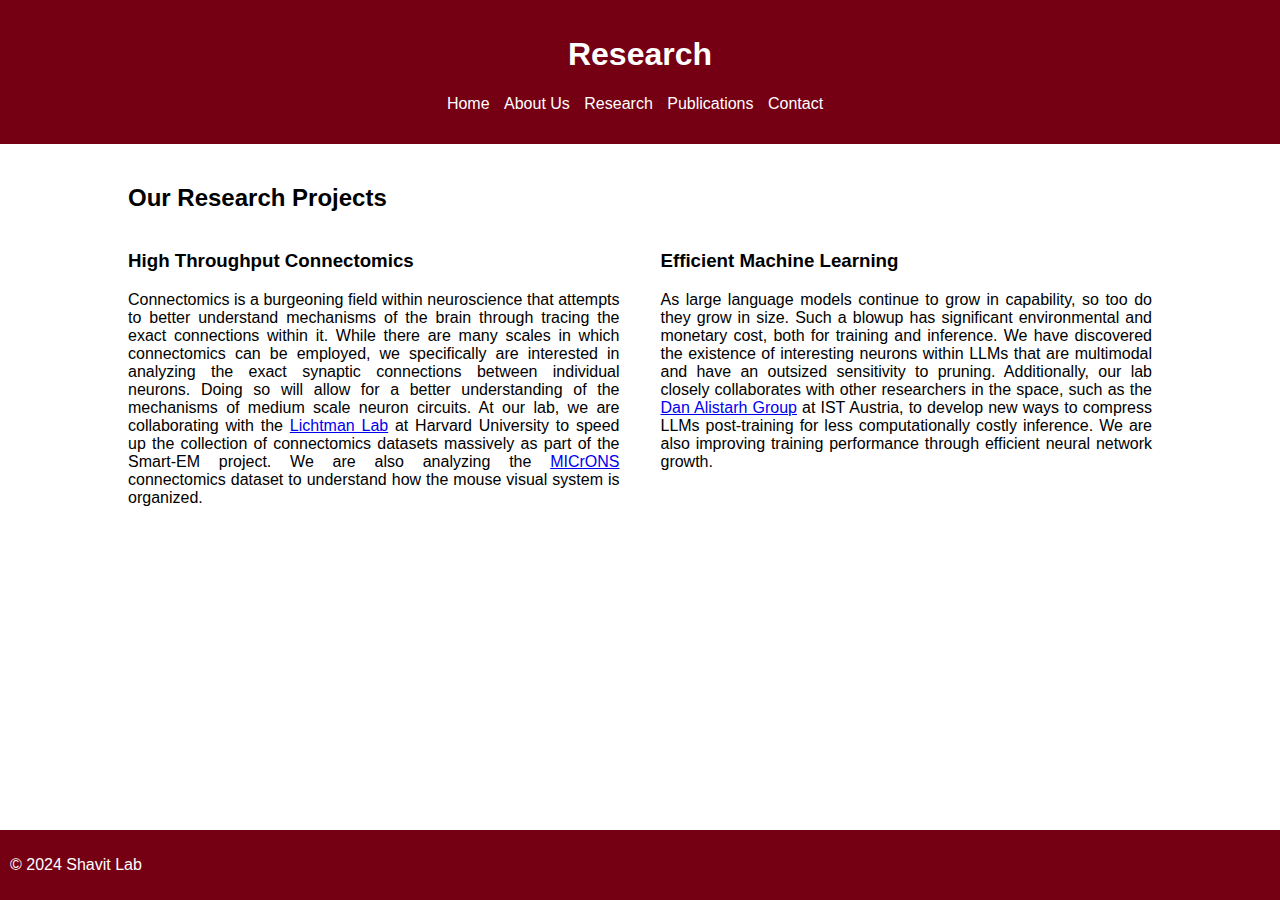
<file: data/research.html>
<!DOCTYPE html>
<html lang="en">

<head>
    <meta charset="UTF-8">
    <meta name="viewport" content="width=device-width, initial-scale=1.0">
    <title>Research - Shavit Lab</title>
    <link rel="stylesheet" href="styles.css"> <!-- Link to CSS -->
    <link rel="apple-touch-icon" sizes="180x180" href="/images/apple-touch-icon.png">
    <link rel="icon" type="image/png" sizes="32x32" href="/images/favicon-32x32.png">
    <link rel="icon" type="image/png" sizes="16x16" href="/images/favicon-16x16.png">
    <link rel="manifest" href="/images/site.webmanifest">
    <style>
        img {
            width: 500px;
            height: auto;
        }

        .research-container {
            display: flex;
            flex-wrap: wrap;
            justify-content: space-between;
        }

        .research-column {
            flex: 0 1 48%; /* Set each column to take 48% of the width */
            margin-bottom: 20px;
        }

        @media (max-width: 768px) {
            .research-column {
                flex: 0 1 100%; /* Make columns full-width on smaller screens */
            }
        }
        body, p, h2, h3 {
            text-align: justify;
        }
    </style>
</head>

<body>
    <header>
        <h1>Research</h1>
        <nav>
            <ul>
                <li><a href="index.html">Home</a></li>
                <li><a href="about.html">About Us</a></li>
                <li><a href="research.html">Research</a></li>
                <li><a href="publications.html">Publications</a></li>
                <li><a href="contact.html">Contact</a></li>
            </ul>
        </nav>
    </header>

    <main>
        <h2>Our Research Projects</h2>
        <div class="research-container">
            <div class="research-column">
                <h3>High Throughput Connectomics</h3>
                <p>Connectomics is a burgeoning field within neuroscience that attempts to better understand mechanisms of the brain through tracing the exact connections within it.
                    While there are many scales in which connectomics can be employed, we specifically are interested in analyzing the exact synaptic connections between individual neurons.
                    Doing so will allow for a better understanding of the mechanisms of medium scale neuron circuits.
                    At our lab, we are collaborating with the <a href="https://lichtmanlab.fas.harvard.edu/">Lichtman Lab</a> at Harvard University to speed up the collection of connectomics datasets massively as part of the Smart-EM project.
                    We are also analyzing the <a href="https://www.microns-explorer.org/">MICrONS</a> connectomics dataset to understand how the mouse visual system is organized.</p>
            </div>
            <div class="research-column">
                <h3>Efficient Machine Learning</h3>
                <p>As large language models continue to grow in capability, so too do they grow in size.
                    Such a blowup has significant environmental and monetary cost, both for training and inference.
                    We have discovered the existence of interesting neurons within LLMs that are multimodal and have an outsized sensitivity to pruning.
                    Additionally, our lab closely collaborates with other researchers in the space, such as the <a href="https://ist.ac.at/en/research/alistarh-group/">Dan Alistarh Group</a> at IST Austria, to develop new ways to compress LLMs post-training for less computationally costly inference.
                    We are also improving training performance through efficient neural network growth.</p>
            </div>
        </div>
    </main>

    <footer>
        <p>&copy; 2024 Shavit Lab</p>
    </footer>
</body>
</html>
</file>
<file: data/styles.css>
body {
    font-family: Arial, sans-serif;
    margin: 0;
    padding: 0;
    display: flex;
    flex-direction: column;
    min-height: 100vh;
    /* box-sizing: border-box; */
}

header {
    background-color: #750014;
    color: white;
    padding: 15px;
    text-align: center;
}

nav ul {
    list-style-type: none;
    padding: 0;
}

nav ul li {
    display: inline;
    margin-right: 10px;
}

ul li {
    margin-bottom: 10px;
}

nav ul li a {
    color: white;
    text-decoration: none;
}

main {
    padding: 20px;
    width: 80%;
    margin: 0 auto;
    flex: 1;
}

footer {
    background-color: #750014;
    color: white;
    text-align: center;
    padding: 10px;
    /* position: fixed; */
    /* width: 100%; */
    /* bottom: 0; */
}
</file>
